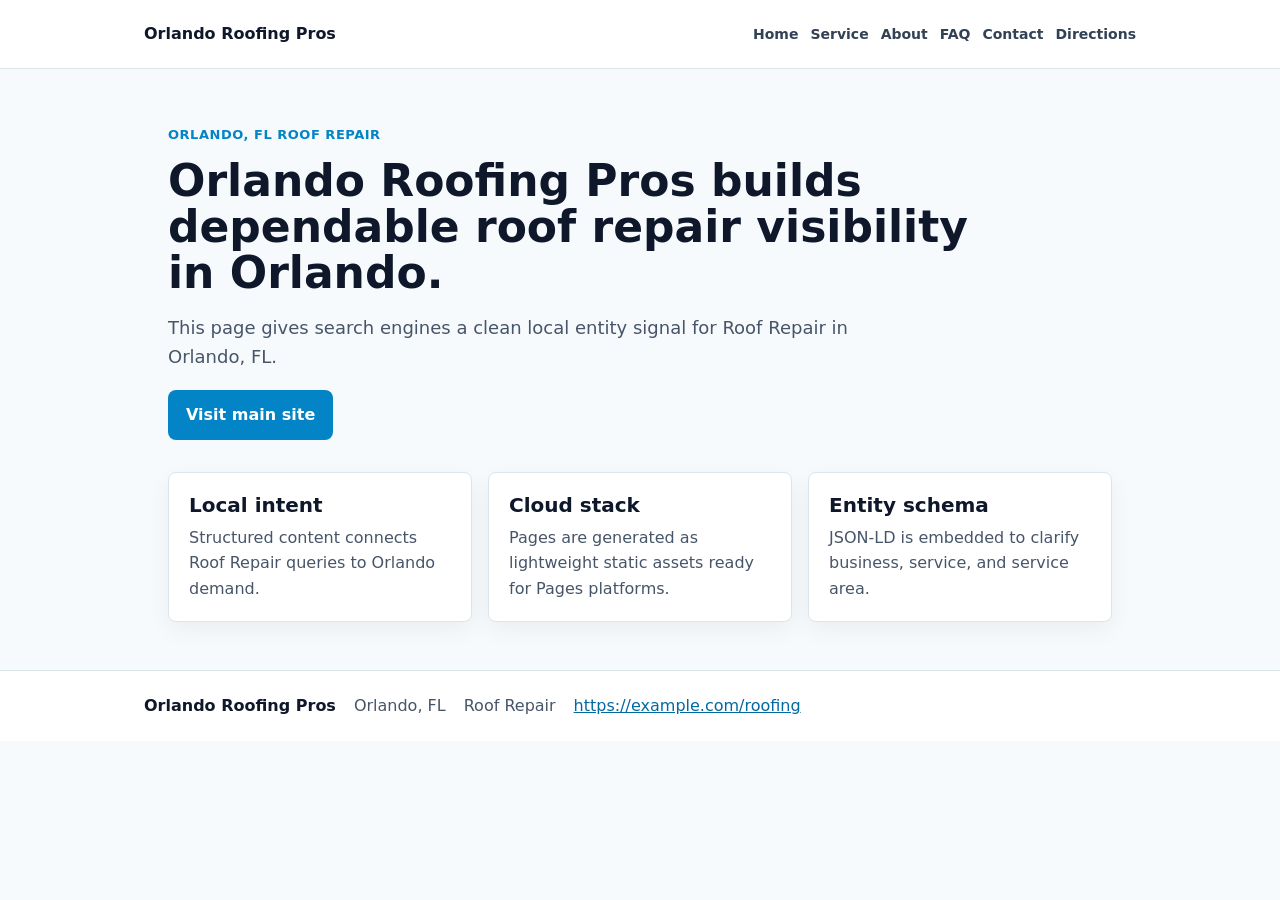
<file: index.html>
<!doctype html>
<html lang="en">
<head>
  <meta charset="utf-8">
  <meta name="viewport" content="width=device-width, initial-scale=1">
  <title>Orlando Roofing Pros | Roof Repair in Orlando, FL</title>
  <meta name="description" content="Orlando Roofing Pros helps customers in Orlando, FL with Roof Repair.">
  <link rel="stylesheet" href="assets/style.css">
  <script type="application/ld+json">{
  "@context": "https://schema.org",
  "@type": "LocalBusiness",
  "name": "Orlando Roofing Pros",
  "url": "https://example.com/roofing",
  "areaServed": "Orlando, FL",
  "address": {
    "@type": "PostalAddress",
    "addressLocality": "Orlando",
    "addressRegion": "FL"
  },
  "makesOffer": {
    "@type": "Offer",
    "itemOffered": {
      "@type": "Service",
      "name": "Roof Repair"
    }
  }
}</script>
</head>
<body>
  <header class="site-header">
    <div class="wrap nav-wrap">
      <a class="brand" href="index.html">Orlando Roofing Pros</a>
      <nav aria-label="Primary navigation">
        <a href="index.html">Home</a>
        <a href="service-city.html">Service</a>
        <a href="about.html">About</a>
        <a href="faq.html">FAQ</a>
        <a href="contact.html">Contact</a>
        <a href="directions.html">Directions</a>
      </nav>
    </div>
  </header>
  <main>
    <section class="hero">
      <div class="eyebrow">Orlando, FL Roof Repair</div>
      <h1>Orlando Roofing Pros builds dependable roof repair visibility in Orlando.</h1>
      <p>This page gives search engines a clean local entity signal for Roof Repair in Orlando, FL.</p>
      <a class="cta" href="https://example.com/roofing">Visit main site</a>
    </section>
    <section class="grid" aria-label="Page highlights">
      
      <article class="card"><h2>Local intent</h2><p>Structured content connects Roof Repair queries to Orlando demand.</p></article>
      
      <article class="card"><h2>Cloud stack</h2><p>Pages are generated as lightweight static assets ready for Pages platforms.</p></article>
      
      <article class="card"><h2>Entity schema</h2><p>JSON-LD is embedded to clarify business, service, and service area.</p></article>
      
    </section>
  </main>
  <footer class="site-footer">
    <div class="wrap">
      <strong>Orlando Roofing Pros</strong>
      <span>Orlando, FL</span>
      <span>Roof Repair</span>
      <a href="https://example.com/roofing">https://example.com/roofing</a>
    </div>
  </footer>
</body>
</html>
</file>
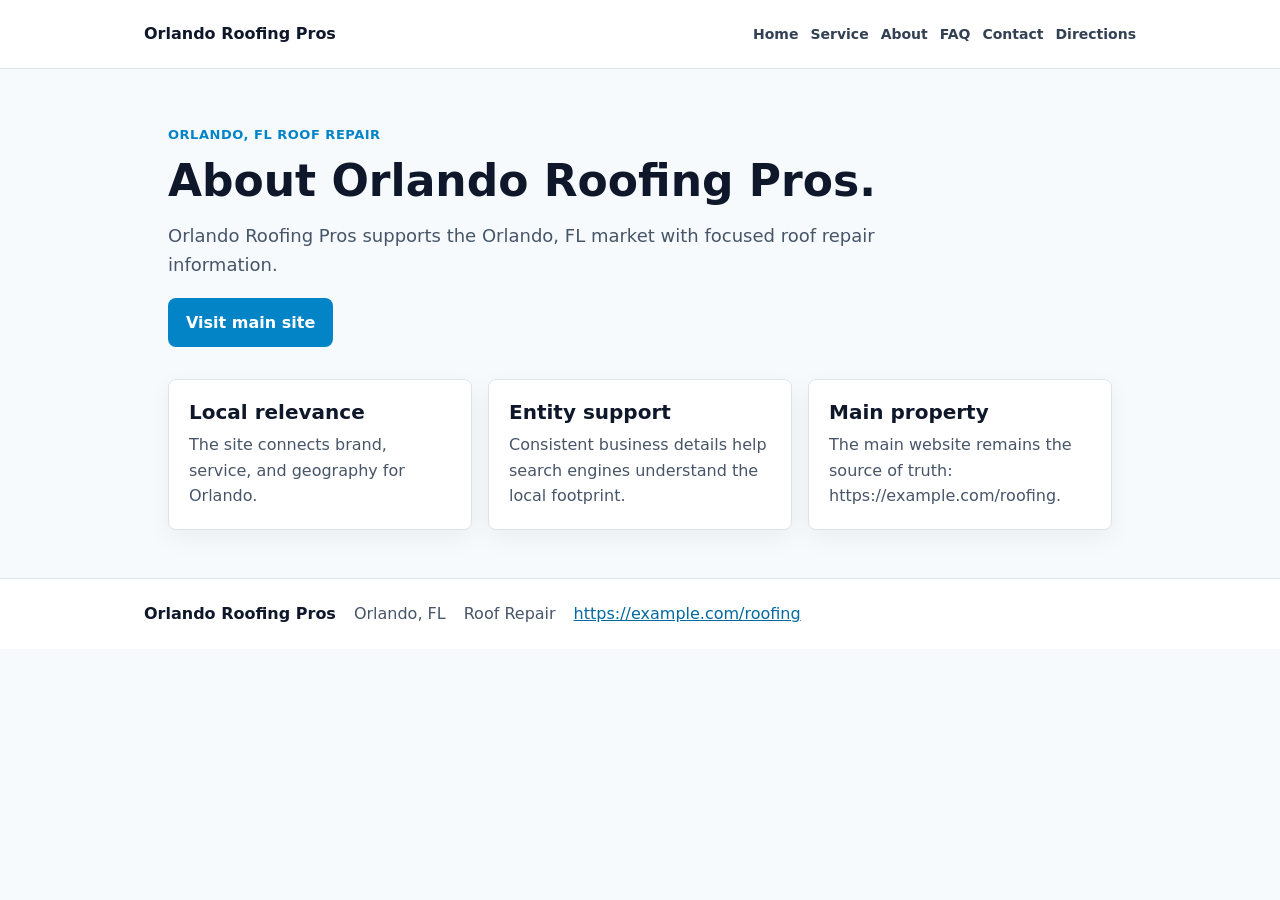
<file: about.html>
<!doctype html>
<html lang="en">
<head>
  <meta charset="utf-8">
  <meta name="viewport" content="width=device-width, initial-scale=1">
  <title>About Orlando Roofing Pros</title>
  <meta name="description" content="About Orlando Roofing Pros, a Roof Repair resource for Orlando, FL.">
  <link rel="stylesheet" href="assets/style.css">
  <script type="application/ld+json">{
  "@context": "https://schema.org",
  "@type": "LocalBusiness",
  "name": "Orlando Roofing Pros",
  "url": "https://example.com/roofing",
  "areaServed": "Orlando, FL",
  "address": {
    "@type": "PostalAddress",
    "addressLocality": "Orlando",
    "addressRegion": "FL"
  },
  "makesOffer": {
    "@type": "Offer",
    "itemOffered": {
      "@type": "Service",
      "name": "Roof Repair"
    }
  }
}</script>
</head>
<body>
  <header class="site-header">
    <div class="wrap nav-wrap">
      <a class="brand" href="index.html">Orlando Roofing Pros</a>
      <nav aria-label="Primary navigation">
        <a href="index.html">Home</a>
        <a href="service-city.html">Service</a>
        <a href="about.html">About</a>
        <a href="faq.html">FAQ</a>
        <a href="contact.html">Contact</a>
        <a href="directions.html">Directions</a>
      </nav>
    </div>
  </header>
  <main>
    <section class="hero">
      <div class="eyebrow">Orlando, FL Roof Repair</div>
      <h1>About Orlando Roofing Pros.</h1>
      <p>Orlando Roofing Pros supports the Orlando, FL market with focused roof repair information.</p>
      <a class="cta" href="https://example.com/roofing">Visit main site</a>
    </section>
    <section class="grid" aria-label="Page highlights">
      
      <article class="card"><h2>Local relevance</h2><p>The site connects brand, service, and geography for Orlando.</p></article>
      
      <article class="card"><h2>Entity support</h2><p>Consistent business details help search engines understand the local footprint.</p></article>
      
      <article class="card"><h2>Main property</h2><p>The main website remains the source of truth: https://example.com/roofing.</p></article>
      
    </section>
  </main>
  <footer class="site-footer">
    <div class="wrap">
      <strong>Orlando Roofing Pros</strong>
      <span>Orlando, FL</span>
      <span>Roof Repair</span>
      <a href="https://example.com/roofing">https://example.com/roofing</a>
    </div>
  </footer>
</body>
</html>
</file>
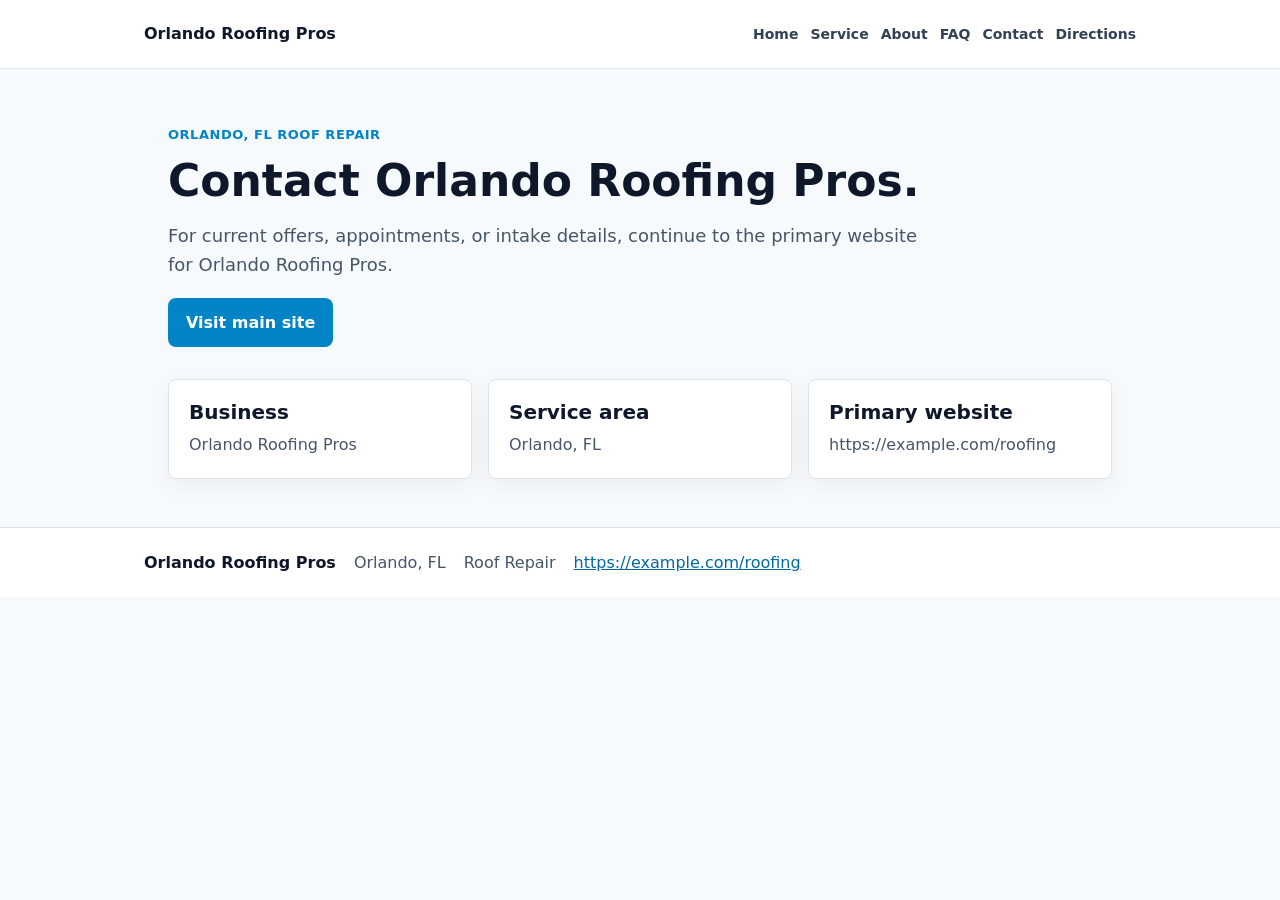
<file: contact.html>
<!doctype html>
<html lang="en">
<head>
  <meta charset="utf-8">
  <meta name="viewport" content="width=device-width, initial-scale=1">
  <title>Contact Orlando Roofing Pros</title>
  <meta name="description" content="Contact and next-step information for Orlando Roofing Pros.">
  <link rel="stylesheet" href="assets/style.css">
  <script type="application/ld+json">{
  "@context": "https://schema.org",
  "@type": "LocalBusiness",
  "name": "Orlando Roofing Pros",
  "url": "https://example.com/roofing",
  "areaServed": "Orlando, FL",
  "address": {
    "@type": "PostalAddress",
    "addressLocality": "Orlando",
    "addressRegion": "FL"
  },
  "makesOffer": {
    "@type": "Offer",
    "itemOffered": {
      "@type": "Service",
      "name": "Roof Repair"
    }
  }
}</script>
</head>
<body>
  <header class="site-header">
    <div class="wrap nav-wrap">
      <a class="brand" href="index.html">Orlando Roofing Pros</a>
      <nav aria-label="Primary navigation">
        <a href="index.html">Home</a>
        <a href="service-city.html">Service</a>
        <a href="about.html">About</a>
        <a href="faq.html">FAQ</a>
        <a href="contact.html">Contact</a>
        <a href="directions.html">Directions</a>
      </nav>
    </div>
  </header>
  <main>
    <section class="hero">
      <div class="eyebrow">Orlando, FL Roof Repair</div>
      <h1>Contact Orlando Roofing Pros.</h1>
      <p>For current offers, appointments, or intake details, continue to the primary website for Orlando Roofing Pros.</p>
      <a class="cta" href="https://example.com/roofing">Visit main site</a>
    </section>
    <section class="grid" aria-label="Page highlights">
      
      <article class="card"><h2>Business</h2><p>Orlando Roofing Pros</p></article>
      
      <article class="card"><h2>Service area</h2><p>Orlando, FL</p></article>
      
      <article class="card"><h2>Primary website</h2><p>https://example.com/roofing</p></article>
      
    </section>
  </main>
  <footer class="site-footer">
    <div class="wrap">
      <strong>Orlando Roofing Pros</strong>
      <span>Orlando, FL</span>
      <span>Roof Repair</span>
      <a href="https://example.com/roofing">https://example.com/roofing</a>
    </div>
  </footer>
</body>
</html>
</file>
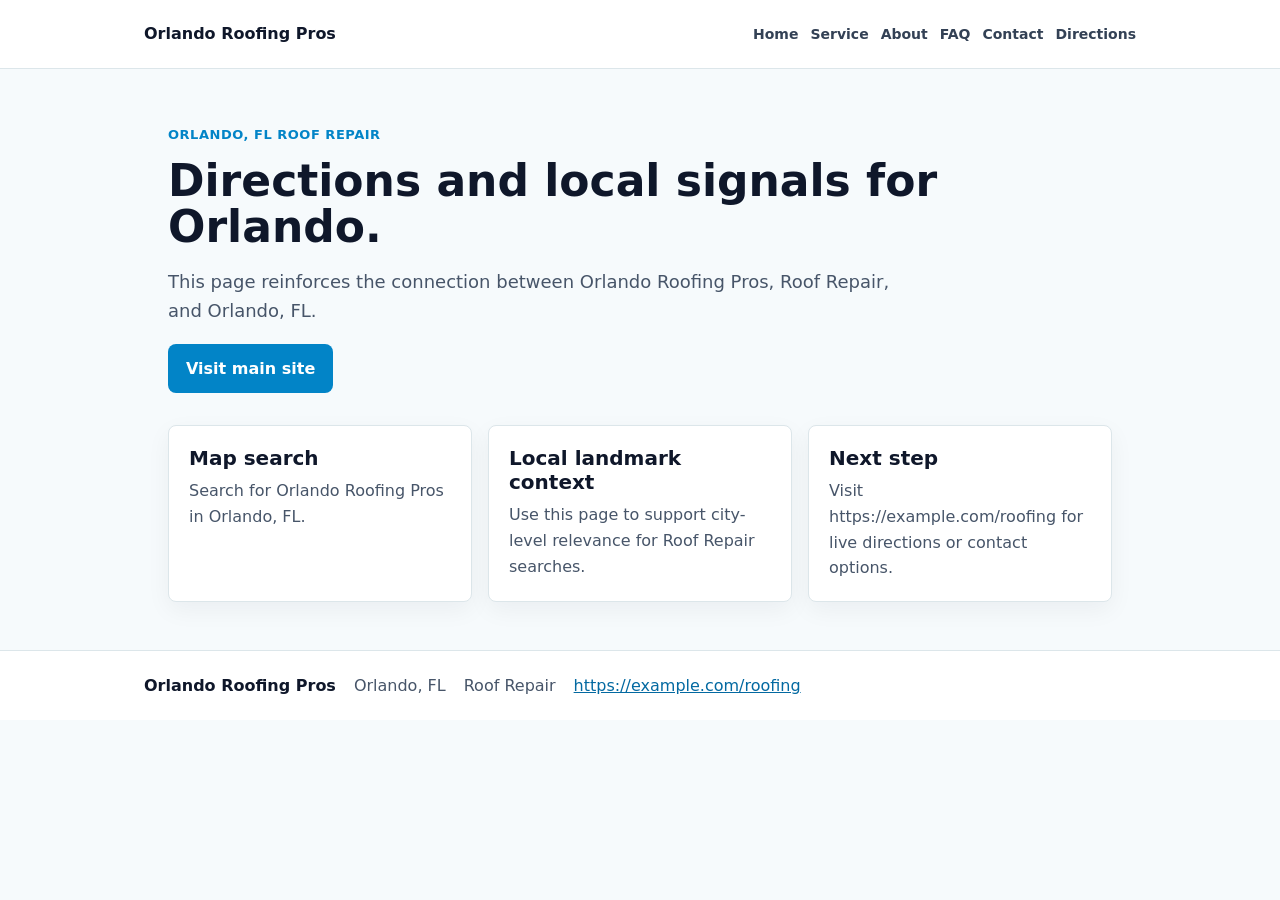
<file: directions.html>
<!doctype html>
<html lang="en">
<head>
  <meta charset="utf-8">
  <meta name="viewport" content="width=device-width, initial-scale=1">
  <title>Directions to Orlando Roofing Pros</title>
  <meta name="description" content="Directions and local entity signals for Orlando Roofing Pros in Orlando, FL.">
  <link rel="stylesheet" href="assets/style.css">
  <script type="application/ld+json">{
  "@context": "https://schema.org",
  "@type": "LocalBusiness",
  "name": "Orlando Roofing Pros",
  "url": "https://example.com/roofing",
  "areaServed": "Orlando, FL",
  "address": {
    "@type": "PostalAddress",
    "addressLocality": "Orlando",
    "addressRegion": "FL"
  },
  "makesOffer": {
    "@type": "Offer",
    "itemOffered": {
      "@type": "Service",
      "name": "Roof Repair"
    }
  }
}</script>
</head>
<body>
  <header class="site-header">
    <div class="wrap nav-wrap">
      <a class="brand" href="index.html">Orlando Roofing Pros</a>
      <nav aria-label="Primary navigation">
        <a href="index.html">Home</a>
        <a href="service-city.html">Service</a>
        <a href="about.html">About</a>
        <a href="faq.html">FAQ</a>
        <a href="contact.html">Contact</a>
        <a href="directions.html">Directions</a>
      </nav>
    </div>
  </header>
  <main>
    <section class="hero">
      <div class="eyebrow">Orlando, FL Roof Repair</div>
      <h1>Directions and local signals for Orlando.</h1>
      <p>This page reinforces the connection between Orlando Roofing Pros, Roof Repair, and Orlando, FL.</p>
      <a class="cta" href="https://example.com/roofing">Visit main site</a>
    </section>
    <section class="grid" aria-label="Page highlights">
      
      <article class="card"><h2>Map search</h2><p>Search for Orlando Roofing Pros in Orlando, FL.</p></article>
      
      <article class="card"><h2>Local landmark context</h2><p>Use this page to support city-level relevance for Roof Repair searches.</p></article>
      
      <article class="card"><h2>Next step</h2><p>Visit https://example.com/roofing for live directions or contact options.</p></article>
      
    </section>
  </main>
  <footer class="site-footer">
    <div class="wrap">
      <strong>Orlando Roofing Pros</strong>
      <span>Orlando, FL</span>
      <span>Roof Repair</span>
      <a href="https://example.com/roofing">https://example.com/roofing</a>
    </div>
  </footer>
</body>
</html>
</file>
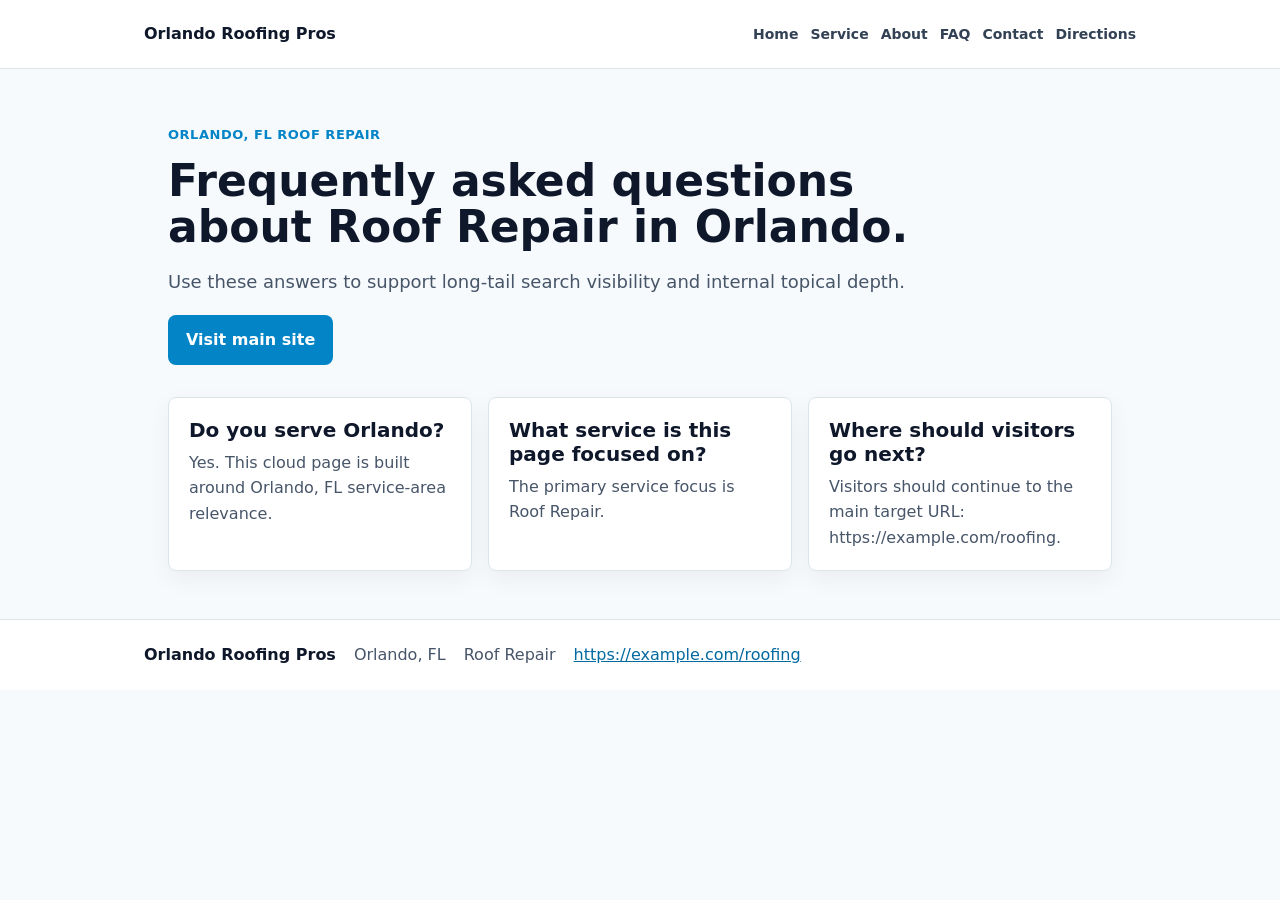
<file: faq.html>
<!doctype html>
<html lang="en">
<head>
  <meta charset="utf-8">
  <meta name="viewport" content="width=device-width, initial-scale=1">
  <title>Roof Repair FAQ | Orlando Roofing Pros</title>
  <meta name="description" content="Common questions about Roof Repair in Orlando, FL.">
  <link rel="stylesheet" href="assets/style.css">
  <script type="application/ld+json">{
  "@context": "https://schema.org",
  "@type": "LocalBusiness",
  "name": "Orlando Roofing Pros",
  "url": "https://example.com/roofing",
  "areaServed": "Orlando, FL",
  "address": {
    "@type": "PostalAddress",
    "addressLocality": "Orlando",
    "addressRegion": "FL"
  },
  "makesOffer": {
    "@type": "Offer",
    "itemOffered": {
      "@type": "Service",
      "name": "Roof Repair"
    }
  }
}</script>
</head>
<body>
  <header class="site-header">
    <div class="wrap nav-wrap">
      <a class="brand" href="index.html">Orlando Roofing Pros</a>
      <nav aria-label="Primary navigation">
        <a href="index.html">Home</a>
        <a href="service-city.html">Service</a>
        <a href="about.html">About</a>
        <a href="faq.html">FAQ</a>
        <a href="contact.html">Contact</a>
        <a href="directions.html">Directions</a>
      </nav>
    </div>
  </header>
  <main>
    <section class="hero">
      <div class="eyebrow">Orlando, FL Roof Repair</div>
      <h1>Frequently asked questions about Roof Repair in Orlando.</h1>
      <p>Use these answers to support long-tail search visibility and internal topical depth.</p>
      <a class="cta" href="https://example.com/roofing">Visit main site</a>
    </section>
    <section class="grid" aria-label="Page highlights">
      
      <article class="card"><h2>Do you serve Orlando?</h2><p>Yes. This cloud page is built around Orlando, FL service-area relevance.</p></article>
      
      <article class="card"><h2>What service is this page focused on?</h2><p>The primary service focus is Roof Repair.</p></article>
      
      <article class="card"><h2>Where should visitors go next?</h2><p>Visitors should continue to the main target URL: https://example.com/roofing.</p></article>
      
    </section>
  </main>
  <footer class="site-footer">
    <div class="wrap">
      <strong>Orlando Roofing Pros</strong>
      <span>Orlando, FL</span>
      <span>Roof Repair</span>
      <a href="https://example.com/roofing">https://example.com/roofing</a>
    </div>
  </footer>
</body>
</html>
</file>
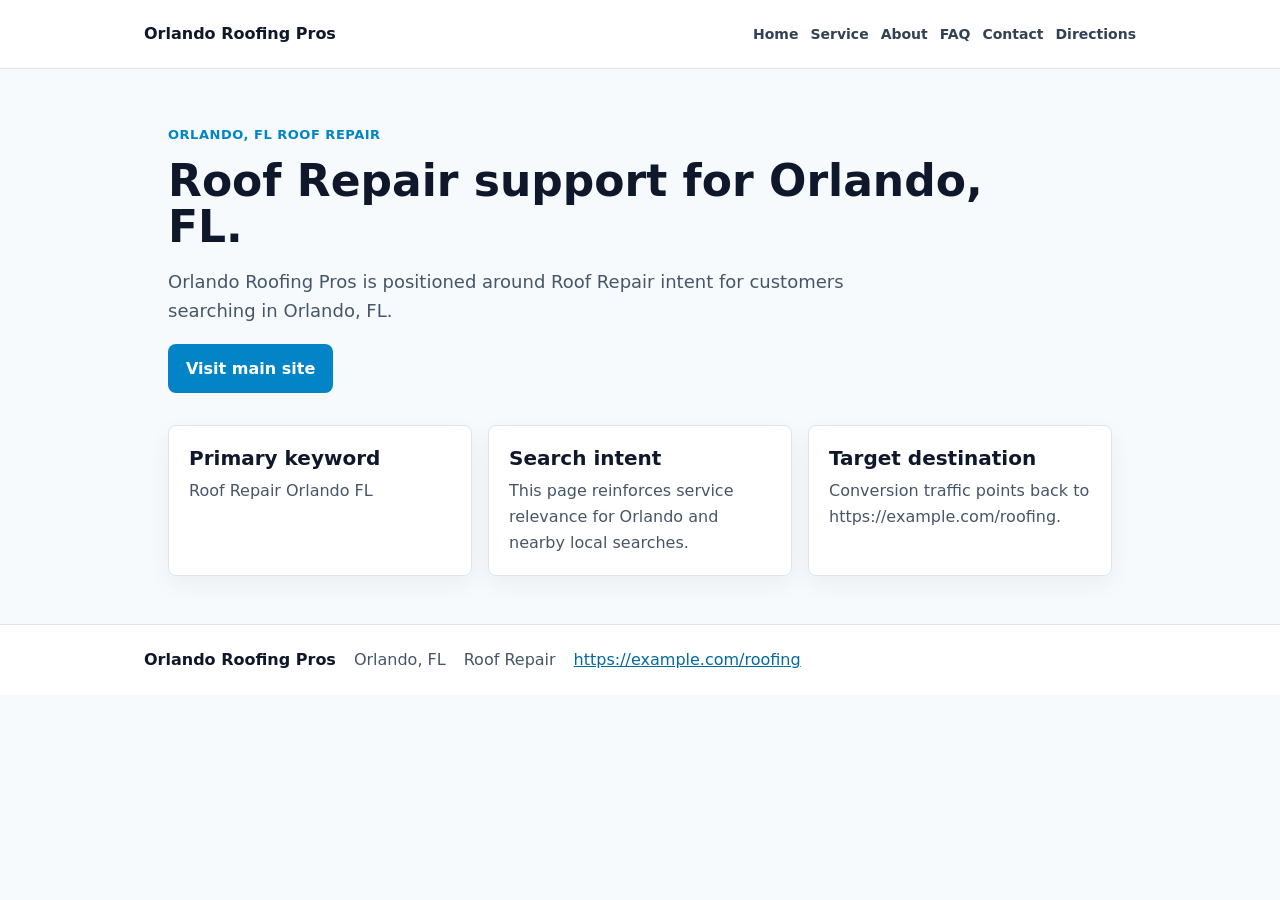
<file: service-city.html>
<!doctype html>
<html lang="en">
<head>
  <meta charset="utf-8">
  <meta name="viewport" content="width=device-width, initial-scale=1">
  <title>Roof Repair in Orlando, FL | Orlando Roofing Pros</title>
  <meta name="description" content="Service-area page for Roof Repair in Orlando, FL.">
  <link rel="stylesheet" href="assets/style.css">
  <script type="application/ld+json">{
  "@context": "https://schema.org",
  "@type": "LocalBusiness",
  "name": "Orlando Roofing Pros",
  "url": "https://example.com/roofing",
  "areaServed": "Orlando, FL",
  "address": {
    "@type": "PostalAddress",
    "addressLocality": "Orlando",
    "addressRegion": "FL"
  },
  "makesOffer": {
    "@type": "Offer",
    "itemOffered": {
      "@type": "Service",
      "name": "Roof Repair"
    }
  }
}</script>
</head>
<body>
  <header class="site-header">
    <div class="wrap nav-wrap">
      <a class="brand" href="index.html">Orlando Roofing Pros</a>
      <nav aria-label="Primary navigation">
        <a href="index.html">Home</a>
        <a href="service-city.html">Service</a>
        <a href="about.html">About</a>
        <a href="faq.html">FAQ</a>
        <a href="contact.html">Contact</a>
        <a href="directions.html">Directions</a>
      </nav>
    </div>
  </header>
  <main>
    <section class="hero">
      <div class="eyebrow">Orlando, FL Roof Repair</div>
      <h1>Roof Repair support for Orlando, FL.</h1>
      <p>Orlando Roofing Pros is positioned around Roof Repair intent for customers searching in Orlando, FL.</p>
      <a class="cta" href="https://example.com/roofing">Visit main site</a>
    </section>
    <section class="grid" aria-label="Page highlights">
      
      <article class="card"><h2>Primary keyword</h2><p>Roof Repair Orlando FL</p></article>
      
      <article class="card"><h2>Search intent</h2><p>This page reinforces service relevance for Orlando and nearby local searches.</p></article>
      
      <article class="card"><h2>Target destination</h2><p>Conversion traffic points back to https://example.com/roofing.</p></article>
      
    </section>
  </main>
  <footer class="site-footer">
    <div class="wrap">
      <strong>Orlando Roofing Pros</strong>
      <span>Orlando, FL</span>
      <span>Roof Repair</span>
      <a href="https://example.com/roofing">https://example.com/roofing</a>
    </div>
  </footer>
</body>
</html>
</file>
<file: assets/style.css>
*{box-sizing:border-box}
body{font-family:Inter,system-ui,-apple-system,BlinkMacSystemFont,"Segoe UI",sans-serif;margin:0;color:#0f172a;background:#f6fafc;line-height:1.6}
a{color:#0369a1}
.wrap,main{max-width:1040px;margin:0 auto;padding:0 24px}
.site-header{background:#fff;border-bottom:1px solid #dce6ea;position:sticky;top:0}
.nav-wrap{display:flex;align-items:center;justify-content:space-between;gap:18px;min-height:68px}
.brand{font-weight:800;color:#0f172a;text-decoration:none}
nav{display:flex;flex-wrap:wrap;gap:12px}
nav a{color:#334155;text-decoration:none;font-weight:700;font-size:14px}
nav a:hover{color:#0284c7}
.hero{padding:56px 24px 32px}
.eyebrow{color:#0284c7;font-weight:800;text-transform:uppercase;font-size:13px;letter-spacing:.04em}
h1{font-size:44px;line-height:1.05;margin:12px 0 14px;max-width:820px}
.hero p{font-size:18px;color:#475569;max-width:760px}
.grid{display:grid;grid-template-columns:repeat(auto-fit,minmax(240px,1fr));gap:16px;padding:0 24px 48px}
.card{background:#fff;border:1px solid #dce6ea;border-radius:8px;padding:20px;box-shadow:0 8px 24px rgba(15,23,42,.05)}
.card h2{font-size:20px;line-height:1.2;margin:0 0 8px}
.card p{color:#475569;margin:0}
.cta{display:inline-block;background:#0284c7;color:white;padding:12px 18px;border-radius:8px;text-decoration:none;font-weight:800}
.site-footer{background:#fff;border-top:1px solid #dce6ea;padding:22px 0;color:#475569}
.site-footer .wrap{display:flex;flex-wrap:wrap;gap:10px 18px;align-items:center}
.site-footer strong{color:#0f172a}
@media (max-width:720px){.nav-wrap{align-items:flex-start;flex-direction:column;padding-top:16px;padding-bottom:16px}h1{font-size:34px}.hero{padding-top:36px}}
</file>
